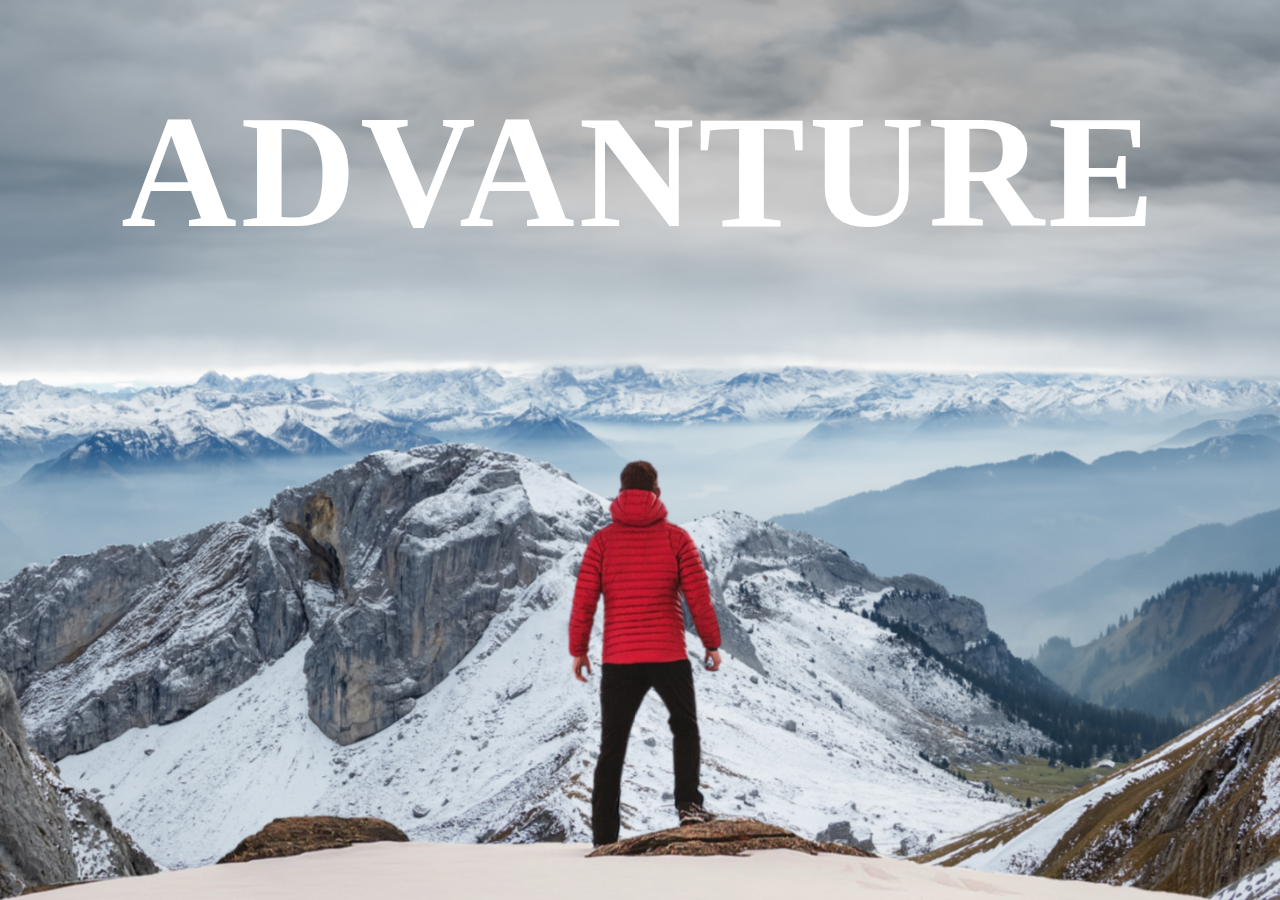
<file: index.html>
<!DOCTYPE html>
<html lang="en">
<head>
    <meta charset="UTF-8">
    <meta http-equiv="X-UA-Compatible" content="IE=edge">
    <meta name="viewport" content="width=device-width, initial-scale=1.0">
    <title>Parallex Website</title>
    <link rel="stylesheet" href="indeex.css">
</head>
<body>
    <div id="wrapper">
        <div class="container">
            <img src="background.png" class="background">
            <img src="foreground.png" class="foreground">
            <h1>ADVANTURE</h1>
        </div>
        <section>
            <h2 class="secHeading">ADVANTURE TIME !</h2>
            <P class="text">
                Lorem ipsum dolor sit amet consectetur, adipisicing elit. Nemo eveniet autem unde error aliquid eum nulla sunt, ab recusandae? Provident velit, rerum inventore minima eos eius iure id laudantium ipsa. Lorem ipsum dolor sit amet consectetur, adipisicing elit. Nemo eveniet autem unde error aliquid eum nulla sunt, ab recusandae? Provident velit, rerum inventore minima eos eius iure id laudantium ipsa.</P>
            <br><br>
            <p class="text">Lorem Lorem ipsum dolor sit, amet consectetur adipisicing elit. Aliquam, consectetur? ipsum dolor sit amet consectetur adipisicing elit. Libero pariatur doloremque deserunt dignissimos molestiae illo, nisi id expedita dolorum nihil nostrum reprehenderit natus dolorem repellat cupiditate facilis. Praesentium, magnam corporis.</p>
            
            <div class="bg bg1">
                <h2 class="desc">BIKING</h2>
            </div>
            <P class="text">
                Lorem ipsum dolor sit amet consectetur, adipisicing elit. Nemo eveniet autem unde error aliquid eum nulla sunt, ab recusandae? Provident velit, rerum inventore minima eos eius iure id laudantium ipsa. Lorem ipsum dolor sit amet consectetur, adipisicing elit. Nemo eveniet autem unde error aliquid eum nulla sunt, ab recusandae? Provident velit, rerum inventore minima eos eius iure id laudantium ipsa.</P>
           <br><br>
           <p class="text">Lorem Lorem ipsum dolor sit, amet consectetur adipisicing elit. Aliquam, consectetur? ipsum dolor sit amet consectetur adipisicing elit. Libero pariatur doloremque deserunt dignissimos molestiae illo, nisi id expedita dolorum nihil nostrum reprehenderit natus dolorem repellat cupiditate facilis. Praesentium, magnam corporis.</p>
           
           <div class="bg bg2">
            <h2 class="desc">PARA GLIDING</h2>
        </div>
        <P class="text">
            Lorem ipsum dolor sit amet consectetur, adipisicing elit. Nemo eveniet autem unde error aliquid eum nulla sunt, ab recusandae? Provident velit, rerum inventore minima eos eius iure id laudantium ipsa. Lorem ipsum dolor sit amet consectetur, adipisicing elit. Nemo eveniet autem unde error aliquid eum nulla sunt, ab recusandae? Provident velit, rerum inventore minima eos eius iure id laudantium ipsa.</P>
       <br><br>
       <p class="text">Lorem Lorem ipsum dolor sit, amet consectetur adipisicing elit. Aliquam, consectetur? ipsum dolor sit amet consectetur adipisicing elit. Libero pariatur doloremque deserunt dignissimos molestiae illo, nisi id expedita dolorum nihil nostrum reprehenderit natus dolorem repellat cupiditate facilis. Praesentium, magnam corporis.</p>
       
       <div class="bg bg3">
        <h2 class="desc">SURFING</h2>
    </div>
    <P class="text">
        Lorem ipsum dolor sit amet consectetur, adipisicing elit. Nemo eveniet autem unde error aliquid eum nulla sunt, ab recusandae? Provident velit, rerum inventore minima eos eius iure id laudantium ipsa. Lorem ipsum dolor sit amet consectetur, adipisicing elit. Nemo eveniet autem unde error aliquid eum nulla sunt, ab recusandae? Provident velit, rerum inventore minima eos eius iure id laudantium ipsa.</P>
   <br><br>
   <p class="text">Lorem Lorem ipsum dolor sit, amet consectetur adipisicing elit. Aliquam, consectetur? ipsum dolor sit amet consectetur adipisicing elit. Libero pariatur doloremque deserunt dignissimos molestiae illo, nisi id expedita dolorum nihil nostrum reprehenderit natus dolorem repellat cupiditate facilis. Praesentium, magnam corporis.</p>
   
        </section>
    </div>
</body>
</html>
</file>
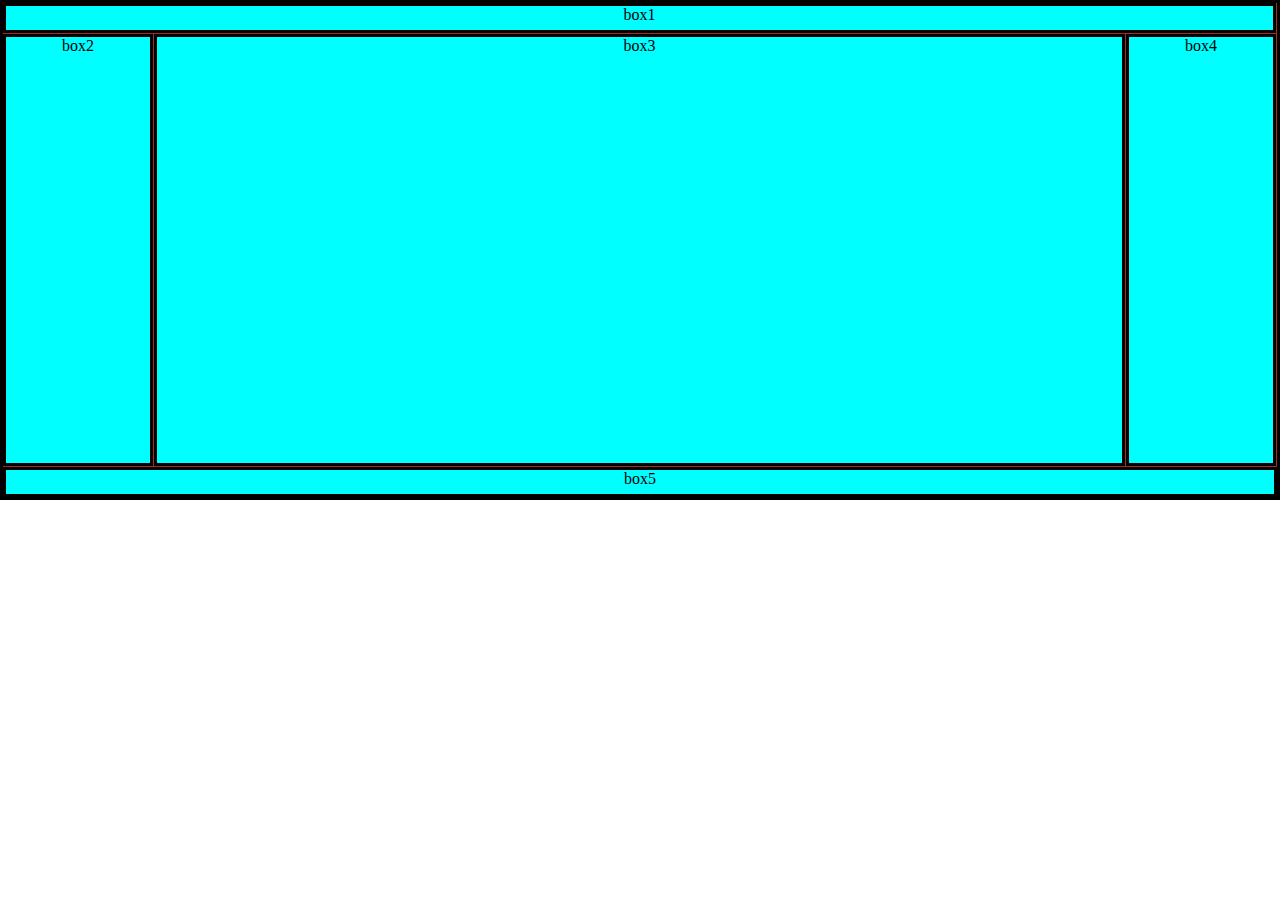
<file: grid/index.html>
<!DOCTYPE html>
<html lang="en">
<head>
    <meta charset="UTF-8">
    <meta http-equiv="X-UA-Compatible" content="IE=edge">
    <meta name="viewport" content="width=device-width, initial-scale=1.0">
    <title>Grid</title>
    <link rel="stylesheet" href="style.css">
</head>
<body>
    <div class="container">
        <div class="box" id="box1">box1</div>
        <div class="box" id="box2">box2</div>
        <div class="box" id="box3">box3</div>
        <div class="box" id="box4">box4</div>
        <div class="box" id="box5">box5</div>
    </div>
</body>
</html>
</file>
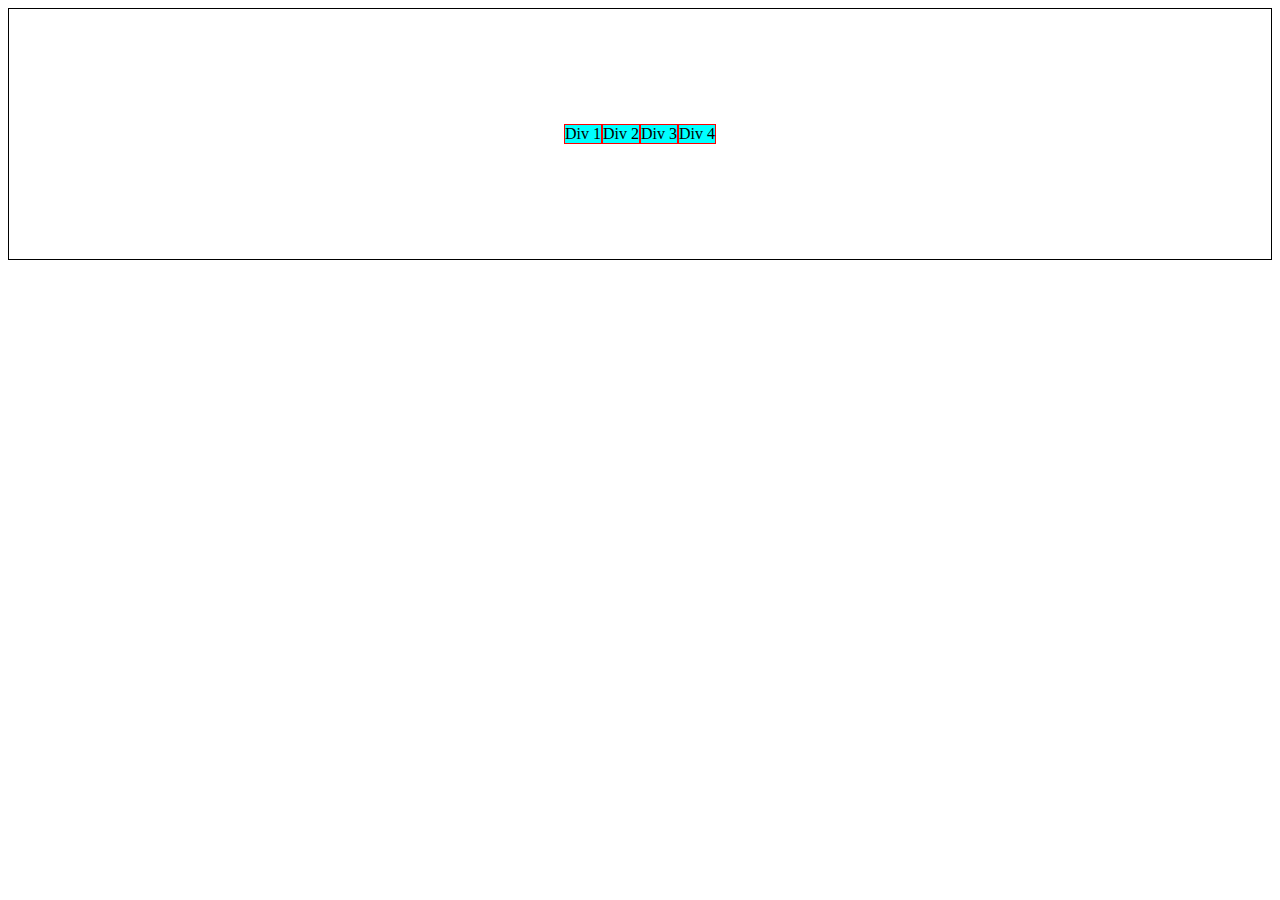
<file: fle_box.html>
<!DOCTYPE html>
<html lang="en">
<head>
    <meta charset="UTF-8">
    <meta http-equiv="X-UA-Compatible" content="IE=edge">
    <meta name="viewport" content="width=device-width, initial-scale=1.0">
    <title>Flex_box</title>
    <link rel="stylesheet" href="style.css">
</head>
<body>
    <div class="container">
        <div class="box" id="div-1">Div 1</div>
        <div class="box" id="div-2">Div 2</div>
        <div class="box" id="div-3">Div 3</div>
        <div class="box" id="div-4">Div 4</div>
    </div>
</body>
</html>
</file>
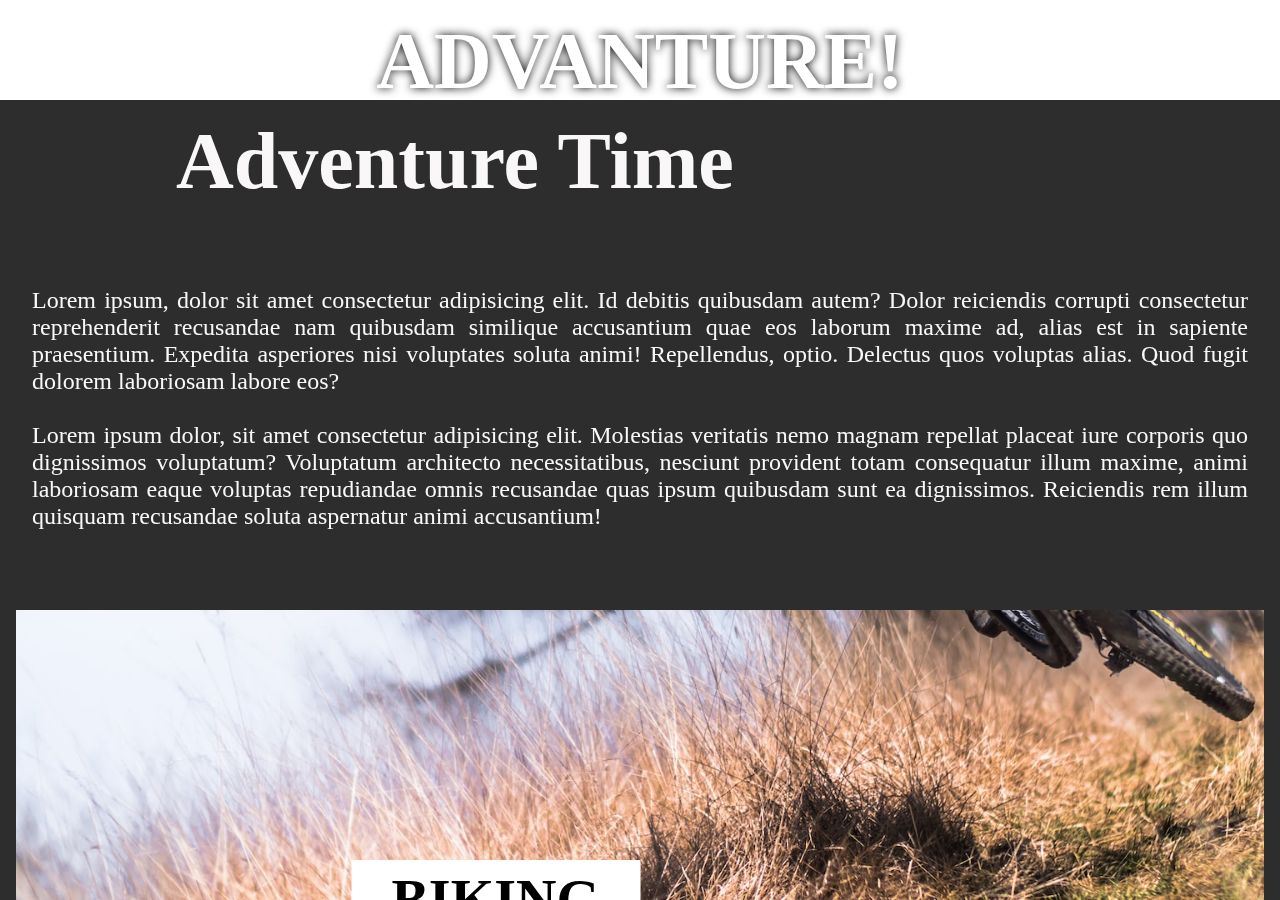
<file: wrapper.html>
<!DOCTYPE html>
<html lang="en">
<head>
    <meta charset="UTF-8">
    <meta http-equiv="X-UA-Compatible" content="IE=edge">
    <meta name="viewport" content="width=device-width, initial-scale=1.0">
    <title>Document</title>
    <link rel="stylesheet" href="wrapper.css">
</head>
<body>
    <div class="wrapper">
        <div class="container">
            <img src="background.png" class="background">
            <img src="foreground.png" class="foreground">
            <h1>ADVANTURE!</h1>
        </div>

        <section>
            <h2 class="secHeading">Adventure Time</h2>
            <p class="text">
                Lorem ipsum, dolor sit amet consectetur adipisicing elit. Id debitis quibusdam autem? Dolor reiciendis corrupti consectetur reprehenderit recusandae nam quibusdam similique accusantium quae eos laborum maxime ad, alias est in sapiente praesentium. Expedita asperiores nisi voluptates soluta animi! Repellendus, optio. Delectus quos voluptas alias. Quod fugit dolorem laboriosam labore eos?
                <br> <br>
                Lorem ipsum dolor, sit amet consectetur adipisicing elit. Molestias veritatis nemo magnam repellat placeat iure corporis quo dignissimos voluptatum? Voluptatum architecto necessitatibus, nesciunt provident totam consequatur illum maxime, animi laboriosam eaque voluptas repudiandae omnis recusandae quas ipsum quibusdam sunt ea dignissimos. Reiciendis rem illum quisquam recusandae soluta aspernatur animi accusantium!
            </p>

            <div class="bg bg1">
                <h2 class="desc">BIKING</h2>
            </div>
            <p class="text">
                Lorem ipsum, dolor sit amet consectetur adipisicing elit. Id debitis quibusdam autem? Dolor reiciendis corrupti consectetur reprehenderit recusandae nam quibusdam similique accusantium quae eos laborum maxime ad, alias est in sapiente praesentium. Expedita asperiores nisi voluptates soluta animi! Repellendus, optio. Delectus quos voluptas alias. Quod fugit dolorem laboriosam labore eos?
                <br> <br>
                Lorem ipsum dolor, sit amet consectetur adipisicing elit. Molestias veritatis nemo magnam repellat placeat iure corporis quo dignissimos voluptatum? Voluptatum architecto necessitatibus, nesciunt provident totam consequatur illum maxime, animi laboriosam eaque voluptas repudiandae omnis recusandae quas ipsum quibusdam sunt ea dignissimos. Reiciendis rem illum quisquam recusandae soluta aspernatur animi accusantium!
            </p>

            <div class="bg bg2">
                <h2 class="desc">PARA GLIDING</h2>
            </div>
            <p class="text">
                Lorem ipsum, dolor sit amet consectetur adipisicing elit. Id debitis quibusdam autem? Dolor reiciendis corrupti consectetur reprehenderit recusandae nam quibusdam similique accusantium quae eos laborum maxime ad, alias est in sapiente praesentium. Expedita asperiores nisi voluptates soluta animi! Repellendus, optio. Delectus quos voluptas alias. Quod fugit dolorem laboriosam labore eos?
                <br> <br>
                Lorem ipsum dolor, sit amet consectetur adipisicing elit. Molestias veritatis nemo magnam repellat placeat iure corporis quo dignissimos voluptatum? Voluptatum architecto necessitatibus, nesciunt provident totam consequatur illum maxime, animi laboriosam eaque voluptas repudiandae omnis recusandae quas ipsum quibusdam sunt ea dignissimos. Reiciendis rem illum quisquam recusandae soluta aspernatur animi accusantium!
            </p>

            <div class="bg bg3">
                <h2 class="desc">SURFING</h2>
            </div>
            <p class="text">
                Lorem ipsum, dolor sit amet consectetur adipisicing elit. Id debitis quibusdam autem? Dolor reiciendis corrupti consectetur reprehenderit recusandae nam quibusdam similique accusantium quae eos laborum maxime ad, alias est in sapiente praesentium. Expedita asperiores nisi voluptates soluta animi! Repellendus, optio. Delectus quos voluptas alias. Quod fugit dolorem laboriosam labore eos?
                <br> <br>
                Lorem ipsum dolor, sit amet consectetur adipisicing elit. Molestias veritatis nemo magnam repellat placeat iure corporis quo dignissimos voluptatum? Voluptatum architecto necessitatibus, nesciunt provident totam consequatur illum maxime, animi laboriosam eaque voluptas repudiandae omnis recusandae quas ipsum quibusdam sunt ea dignissimos. Reiciendis rem illum quisquam recusandae soluta aspernatur animi accusantium!
            </p>
        </section>
    </div>
</body>
</html>
</file>
<file: indeex.css>
*{
    margin: 0px;
    padding: 0px;
    box-sizing: border-box;
}

#wrapper{
    height: 100vh;
    overflow-y: auto;
    overflow-x: hidden;
    perspective: 8px;

}

.container{
    position: relative;
    height: 100%;
    display: flex;
    justify-content: center;
    align-items: center;
    transform-style: preserve-3d;
    z-index: -1;
}

.background, .foreground{
    position: absolute;
    height: 100%;
    width: 100%;
    object-fit: cover;
    z-index: -5;
}

.background{
    transform: translateZ(-30px) scale(5);
}

.foreground{
    transform: translateZ(-15px) scale(3);
}

h1{
    position: absolute;
    top: 5rem;
    font-size: 10rem;
    color: white;
    letter-spacing: 4px;
    text-shadow: 0 0 10px reg(0 0 0.3);
}

section{
    background-color: rgb(45, 45, 45);
    color: white;
    padding: 5rem;
}

.secHeading{
    font-size: 4rem;
    padding: 0 2rem;
}

.text{
    font-size: 1.5rem;
    padding: 0 5rem;
    margin: 1rem 0;
 
}

.bg{
    position: relative;
    width: 120%;
    right: 10%;
    background-attachment: fixed;
    background-size: cover;
    background-position: center;
    height: 500px;
}

.desc{
    position: absolute;
    background-color: white;
    padding: 0.5rem 2.5rem;
    top: 50%;
    left: 50%;
    transform: translateX(-50%) translateX(-50%);
    color: black;
    font-size: 3.5rem;
    font-weight: 600;
}

.bg1{
    background-image: url(sport-1.jpg);
}

.bg2{
    background-image: url(sport-2.jpg);
}

.bg3{
    background-image: url(sport-3.jpg);
}
</file>
<file: grid/style.css>
*{
    margin: 0px;
    padding: 0px;
    box-sizing: border-box;
}

.container{
    background-color: brown;
    height: 500px;
    display: grid;
    border: 3px solid black;
    grid-template-columns: 150px 1fr 1fr 150px;
    grid-template-rows: 30px 1fr 30px;
    gap: 1px;
}

.box{
    border: 3px solid black;
    background-color: aqua;
}

#box1{
    text-align: center;
    grid-column-start: 1;
    grid-column-end: 5;
}

#box2{
    text-align: center;
    grid-row-start: 2;
    grid-row-end: 3;
}

#box3{
    text-align: center;
    grid-column-start: 2;
    grid-column-end: 4;
}

#box5{
    text-align: center;
     grid-column-start: 1;
     grid-column-end: 6;
}
#box4{
    text-align: center;
    grid-column-start: 4;
    grid-column-end: 5;
}
</file>
<file: style.css>
.container{
    border: 1px solid black;
    /* width: 400px; */
    height: 250px;
    display: flex;
    /* display: block; */
    /* flex-direction: column; */
    /* flex-wrap: wrap; */
    /* flex-direction: column; */

    justify-content: center;
    /* justify-content: center;
    justify-content: end;
    justify-content: left; */

    /* align-items: baseline;
    align-items: center;
    align-items: flex-end;
    align-items: flex-start; */
    align-items: center;
    
    /* gap: 20px; */

    /* align-content: center;
    align-content: flex-end;
    align-content: flex-start;
    align-content: space-around; */
   

}
.box{
    border: 1px solid red;
    background-color: aqua;
    /* text-align: center;
    width: 10%;
    height: 100px;
    margin: 10px; */
    flex-shrink: 10;
}

#box-1{
    order: 2;
    flex-grow: 1;
}

#box-2{
    order: 1;
    flex-grow: 1;
    width: 50px;
    height: 57px;
    color: black;
}

#box-3{
    order: 1;
    flex-grow: 1;
}

#box-4{
    order: 3;
    flex-grow: 1;
}
</file>
<file: wrapper.css>
*{
    margin: 0px;
    padding: 0px;
    box-sizing: border-box;
}
.wrapper{
    height: 100vh;
    overflow-x: hidden;
    overflow-y: auto;
    perspective: 10px;
}
.container{
    position: relative;
    display: flex;
    justify-content: center;
    align-items: center;
    height: 100px;
    transform-style: preserve-3d;
    z-index: -1;
}
 .background{
    transform: translateZ(-40px) scale(5);
}

.foreground{
    transform: translateZ(-20px) scale(4);
}

.background{
    position: absolute;
    height: 100%;
    width: 100%; 
    z-index: -1;
}
.foreground{
    position: absolute;
    height: 100%;
    width: 100%; 
    z-index: -1;
}
h1{
    position: absolute;
    top: 1rem;
    font-size: 5rem;
    letter-spacing: 0px;
    color: white;
    text-shadow: 0 0 10px black;
}
section{
    background-color: rgb(45 45 45);
    color: rgb(249, 247, 247);
    padding: 1rem;
    text-align: justify;
}

.secHeading{
    font-size: 5rem;
    padding: 0 10rem;
}

.text{
    font-size: 1.5rem;
    padding:0 1rem;
    margin: 5rem 0;
}

.bg{
    position: relative;
    width: 100%;
    height: 500px;
    background-attachment: fixed;
    background-size: cover;
    background-position: center;
    
}

.desc{
    position: absolute;
    background-color: white;
    padding: 0.5rem 2.5rem;
    top: 50%;
    left: 50%;
    transform: translateX(-50%) translateX(-50%);
    color: black;
    font-size: 3.5rem;
    font-weight: 600;
}

.bg1{
    background-image: url(sport-1.jpg);
}
.bg2{
    background-image: url(sport-2.jpg);
}
.bg3{
    background-image: url(sport-3.jpg);
}
</file>
